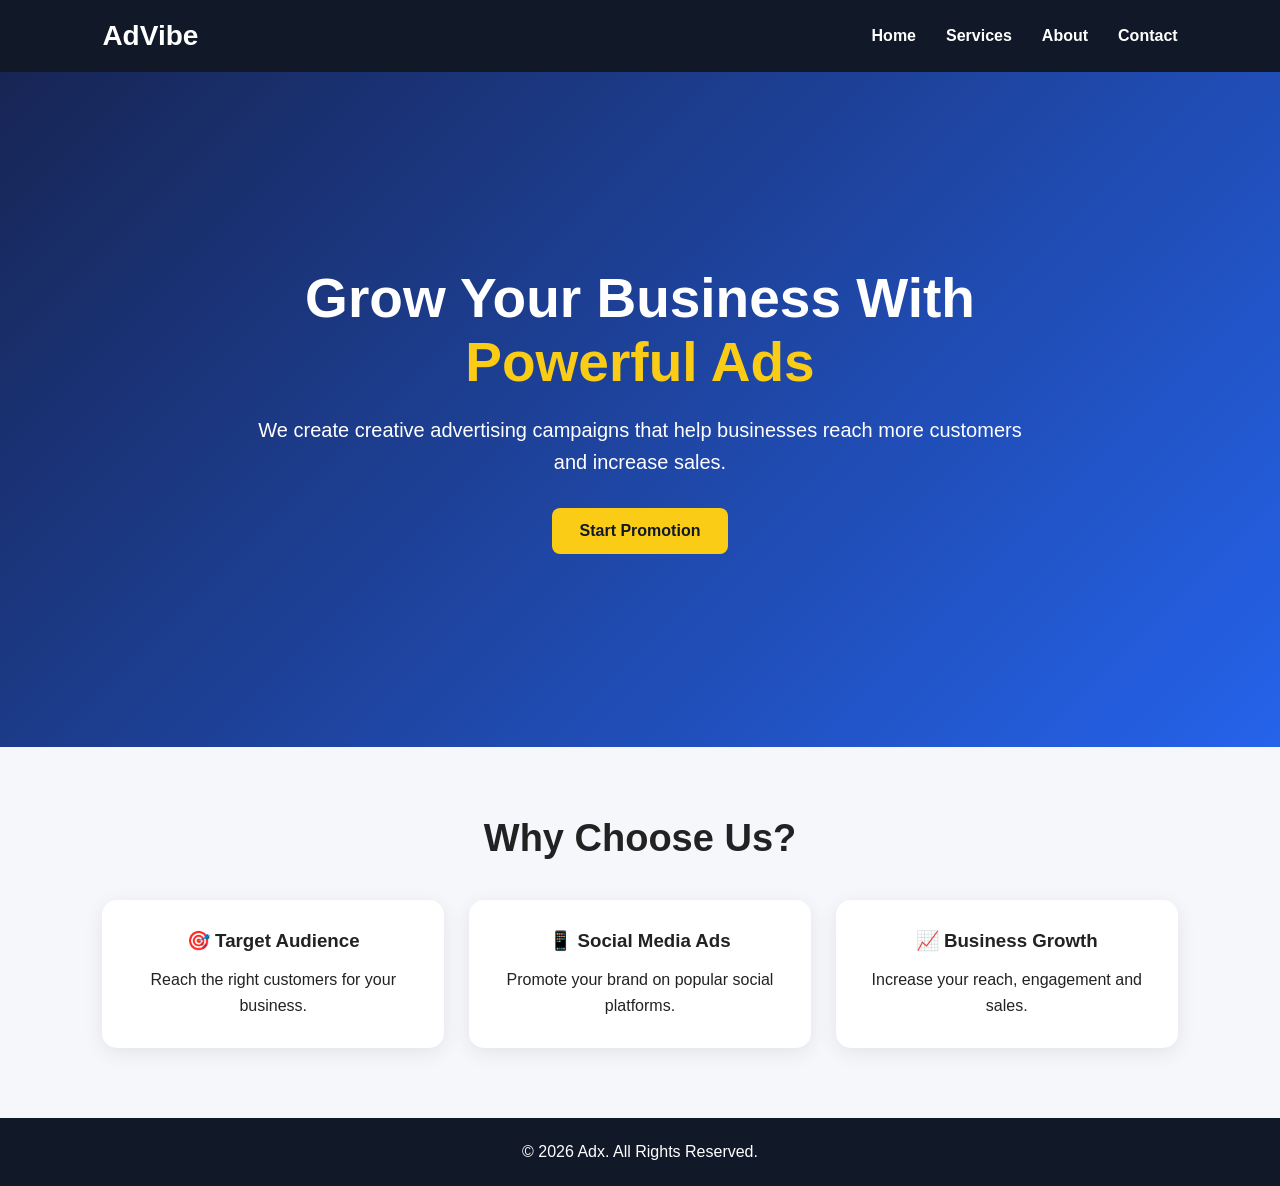
<file: index.html>
<!DOCTYPE html>
<html lang="en">
<head>
    <meta charset="UTF-8">
    <meta name="viewport" content="width=device-width, initial-scale=1.0">
    <title>Adx - Ads Promotion</title>
    <link rel="stylesheet" href="style.css">
</head>

<body>

<header>
    <nav>
        <h2 class="logo">AdVibe</h2>

        <ul>
            <li><a href="index.html">Home</a></li>
            <li><a href="services.html">Services</a></li>
            <li><a href="about.html">About</a></li>
            <li><a href="contact.html">Contact</a></li>
        </ul>
    </nav>
</header>

<section class="hero">

    <div class="hero-content">
        <h1>Grow Your Business With <span>Powerful Ads</span></h1>

        <p>
            We create creative advertising campaigns that help
            businesses reach more customers and increase sales.
        </p>

        <a href="contact.html" class="btn">Start Promotion</a>
    </div>

</section>

<section class="features">

    <h2>Why Choose Us?</h2>

    <div class="cards">

        <div class="card">
            <h3>🎯 Target Audience</h3>
            <p>Reach the right customers for your business.</p>
        </div>

        <div class="card">
            <h3>📱 Social Media Ads</h3>
            <p>Promote your brand on popular social platforms.</p>
        </div>

        <div class="card">
            <h3>📈 Business Growth</h3>
            <p>Increase your reach, engagement and sales.</p>
        </div>

    </div>

</section>

<footer>
    <p>© 2026 Adx. All Rights Reserved.</p>
</footer>

<script src="script.js"></script>

</body>
</html>
</file>
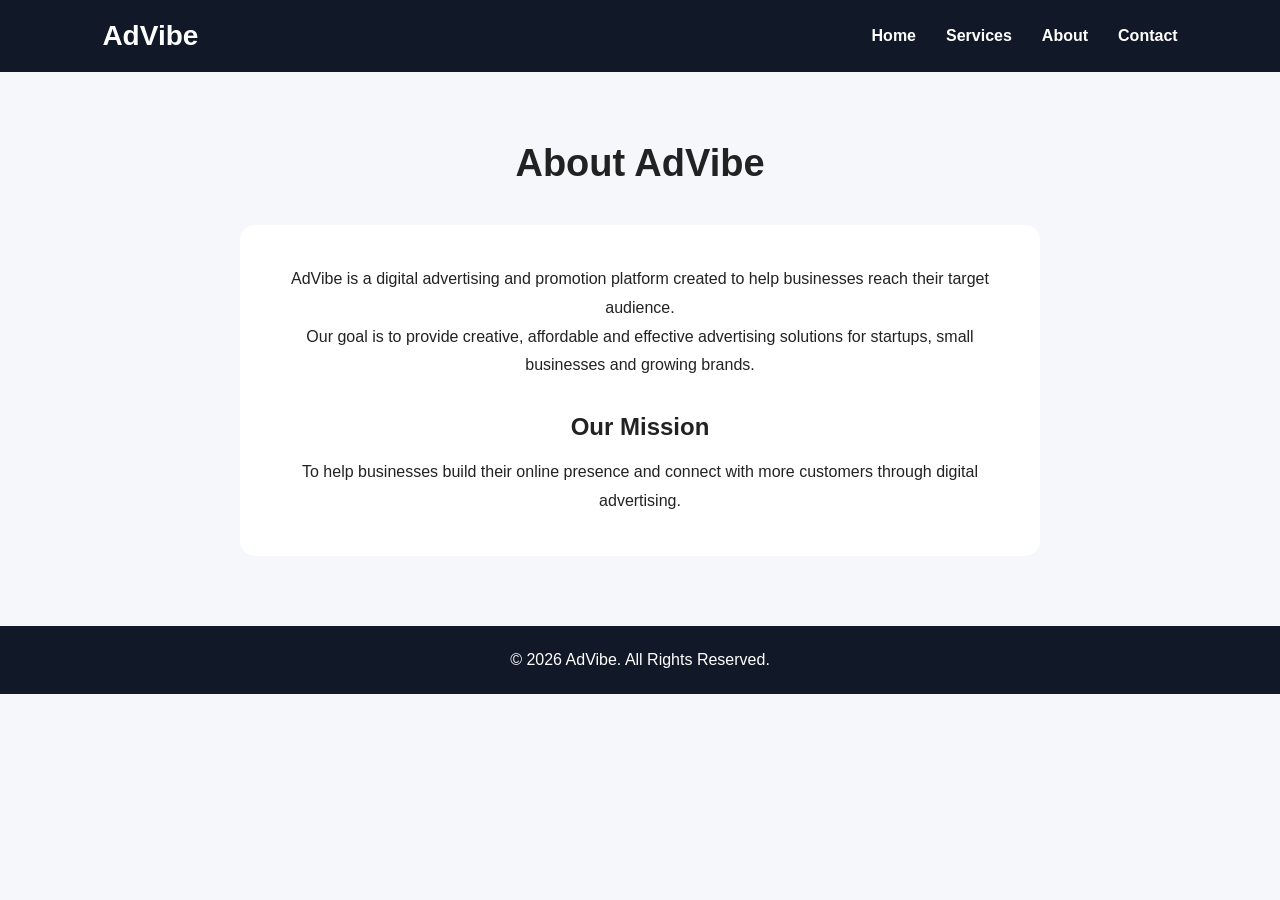
<file: about.html>
<!DOCTYPE html>
<html lang="en">

<head>
    <meta charset="UTF-8">
    <meta name="viewport" content="width=device-width, initial-scale=1.0">

    <title>About - AdVibe</title>

    <link rel="stylesheet" href="style.css">
</head>

<body>

<header>
    <nav>
        <h2 class="logo">AdVibe</h2>

        <ul>
            <li><a href="index.html">Home</a></li>
            <li><a href="services.html">Services</a></li>
            <li><a href="about.html">About</a></li>
            <li><a href="contact.html">Contact</a></li>
        </ul>
    </nav>
</header>

<section class="page">

    <h1>About AdVibe</h1>

    <div class="about-box">

        <p>
            AdVibe is a digital advertising and promotion platform
            created to help businesses reach their target audience.
        </p>

        <p>
            Our goal is to provide creative, affordable and effective
            advertising solutions for startups, small businesses and
            growing brands.
        </p>

        <h2>Our Mission</h2>

        <p>
            To help businesses build their online presence and
            connect with more customers through digital advertising.
        </p>

    </div>

</section>

<footer>
    <p>© 2026 AdVibe. All Rights Reserved.</p>
</footer>

</body>
</html>
</file>
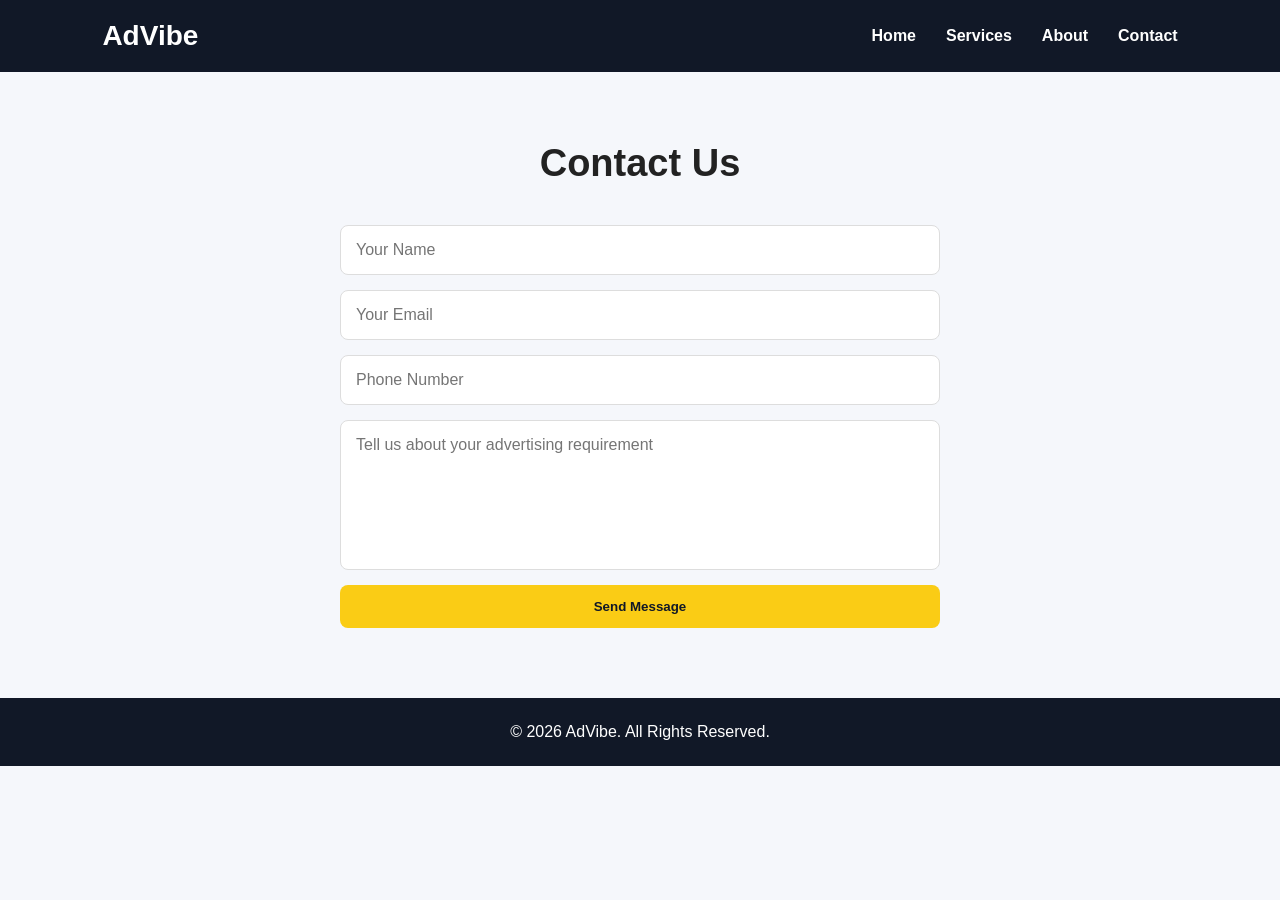
<file: contact.html>
<!DOCTYPE html>
<html lang="en">

<head>
    <meta charset="UTF-8">
    <meta name="viewport" content="width=device-width, initial-scale=1.0">

    <title>Contact - AdVibe</title>

    <link rel="stylesheet" href="style.css">
</head>

<body>

<header>
    <nav>
        <h2 class="logo">AdVibe</h2>

        <ul>
            <li><a href="index.html">Home</a></li>
            <li><a href="services.html">Services</a></li>
            <li><a href="about.html">About</a></li>
            <li><a href="contact.html">Contact</a></li>
        </ul>
    </nav>
</header>

<section class="page">

    <h1>Contact Us</h1>

    <form id="contactForm">

        <input type="text" placeholder="Your Name" required>

        <input type="email" placeholder="Your Email" required>

        <input type="tel" placeholder="Phone Number" required>

        <textarea placeholder="Tell us about your advertising requirement"
                  required></textarea>

        <button type="submit" class="btn">Send Message</button>

    </form>

</section>

<footer>
    <p>© 2026 AdVibe. All Rights Reserved.</p>
</footer>

<script src="script.js"></script>

</body>
</html>
</file>
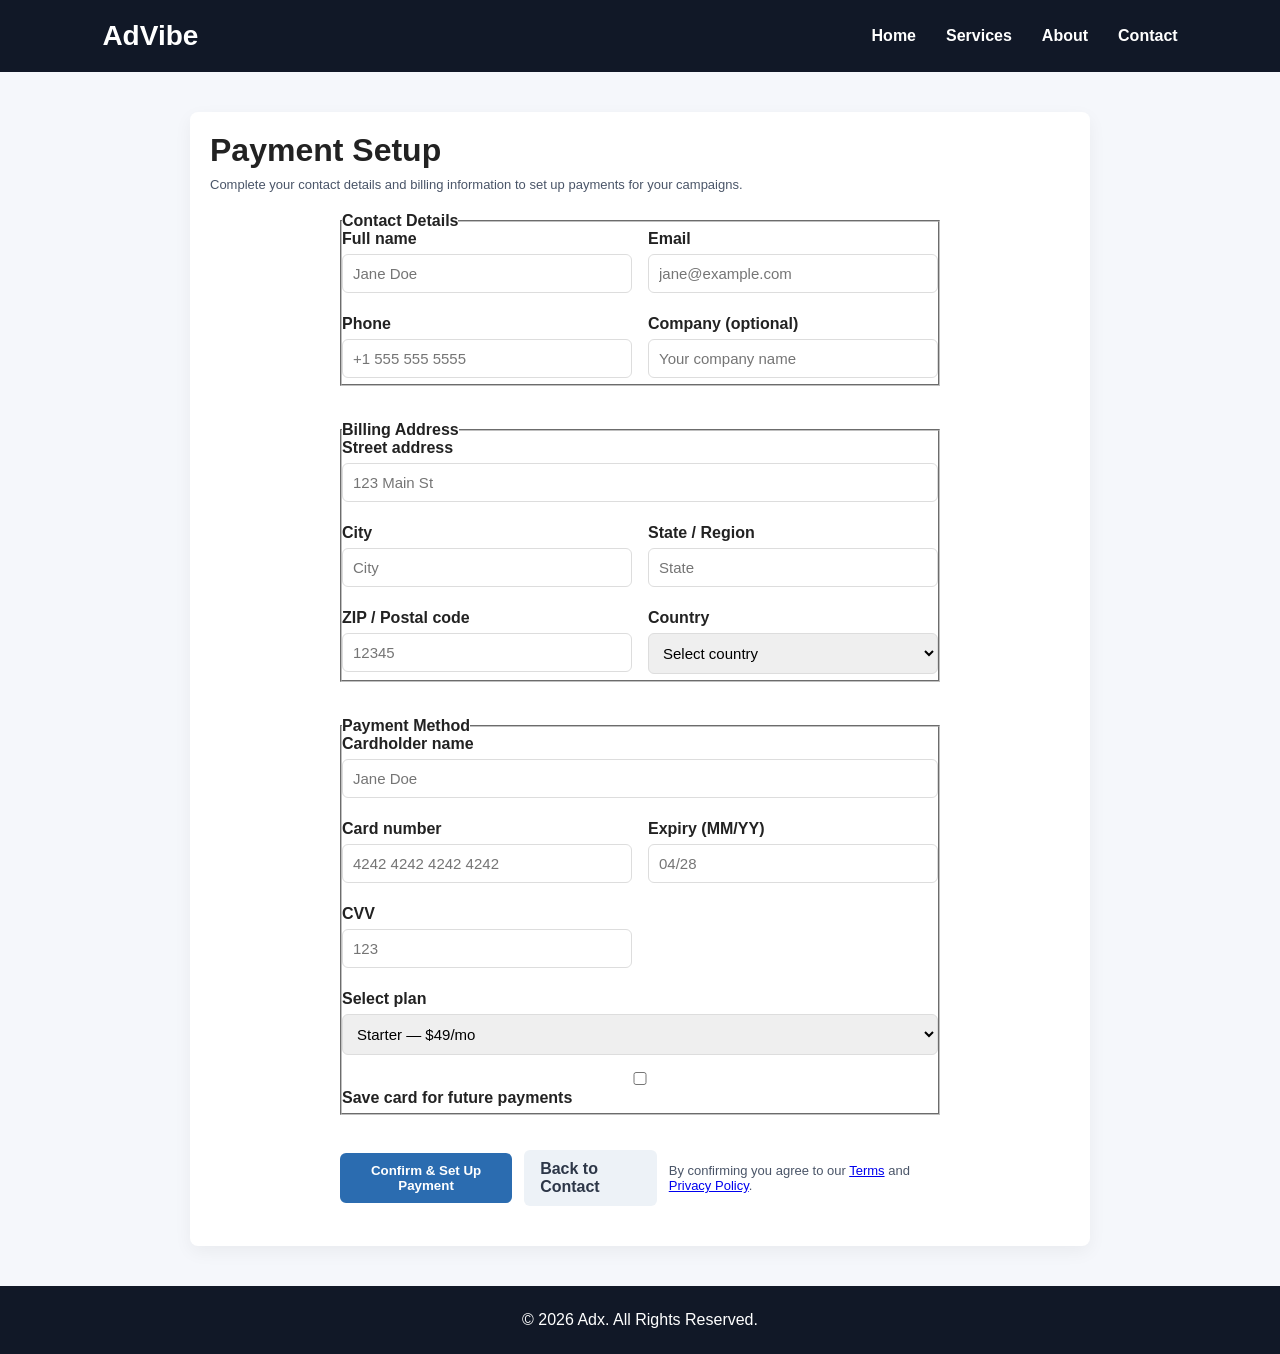
<file: payment-setup.html>
<!DOCTYPE html>
<html lang="en">
<head>
    <meta charset="UTF-8">
    <meta name="viewport" content="width=device-width, initial-scale=1.0">
    <title>Payment Setup - AdVibe</title>
    <link rel="stylesheet" href="style.css">
    <style>
        /* Minimal page-specific styles to keep the form usable even if style.css is different */
        .container {max-width:900px;margin:40px auto;padding:20px;background:#fff;border-radius:8px;box-shadow:0 6px 18px rgba(0,0,0,0.05);}
        h1{margin-bottom:8px}
        form .grid{display:grid;grid-template-columns:1fr 1fr;gap:16px}
        label{display:block;font-weight:600;margin-bottom:6px}
        input,select,textarea{width:100%;padding:10px;border:1px solid #ddd;border-radius:6px;font-size:15px}
        .full{grid-column:1 / -1}
        .section{margin-top:20px}
        .actions{display:flex;gap:12px;align-items:center;margin-top:20px}
        .btn{background:#2b6cb0;color:#fff;padding:10px 16px;border-radius:6px;text-decoration:none;border:none;cursor:pointer}
        .btn.secondary{background:#edf2f7;color:#2d3748}
        .note{font-size:13px;color:#4a5568}
        .error{color:#c53030;font-size:13px;margin-top:6px}
        @media (max-width:700px){.grid{grid-template-columns:1fr}}
    </style>
</head>
<body>
<header>
    <nav>
        <h2 class="logo">AdVibe</h2>

        <ul>
            <li><a href="index.html">Home</a></li>
            <li><a href="services.html">Services</a></li>
            <li><a href="about.html">About</a></li>
            <li><a href="contact.html">Contact</a></li>
        </ul>
    </nav>
</header>

<main class="container">
    <h1>Payment Setup</h1>
    <p class="note">Complete your contact details and billing information to set up payments for your campaigns.</p>

    <form id="paymentForm" novalidate>
        <fieldset class="section">
            <legend><strong>Contact Details</strong></legend>

            <div class="grid">
                <div>
                    <label for="fullName">Full name</label>
                    <input id="fullName" name="fullName" type="text" placeholder="Jane Doe" required>
                    <div class="error" id="err-fullName"></div>
                </div>

                <div>
                    <label for="email">Email</label>
                    <input id="email" name="email" type="email" placeholder="jane@example.com" required>
                    <div class="error" id="err-email"></div>
                </div>

                <div>
                    <label for="phone">Phone</label>
                    <input id="phone" name="phone" type="tel" placeholder="+1 555 555 5555">
                    <div class="error" id="err-phone"></div>
                </div>

                <div>
                    <label for="company">Company (optional)</label>
                    <input id="company" name="company" type="text" placeholder="Your company name">
                </div>
            </div>
        </fieldset>

        <fieldset class="section">
            <legend><strong>Billing Address</strong></legend>

            <div class="grid">
                <div class="full">
                    <label for="address">Street address</label>
                    <input id="address" name="address" type="text" placeholder="123 Main St" required>
                    <div class="error" id="err-address"></div>
                </div>

                <div>
                    <label for="city">City</label>
                    <input id="city" name="city" type="text" placeholder="City" required>
                    <div class="error" id="err-city"></div>
                </div>

                <div>
                    <label for="state">State / Region</label>
                    <input id="state" name="state" type="text" placeholder="State">
                </div>

                <div>
                    <label for="zip">ZIP / Postal code</label>
                    <input id="zip" name="zip" type="text" placeholder="12345" required>
                    <div class="error" id="err-zip"></div>
                </div>

                <div>
                    <label for="country">Country</label>
                    <select id="country" name="country" required>
                        <option value="">Select country</option>
                        <option value="US">United States</option>
                        <option value="CA">Canada</option>
                        <option value="GB">United Kingdom</option>
                        <option value="AU">Australia</option>
                        <option value="IN">India</option>
                        <!-- Add more as needed -->
                    </select>
                    <div class="error" id="err-country"></div>
                </div>
            </div>
        </fieldset>

        <fieldset class="section">
            <legend><strong>Payment Method</strong></legend>

            <div class="grid">
                <div class="full">
                    <label for="cardName">Cardholder name</label>
                    <input id="cardName" name="cardName" type="text" placeholder="Jane Doe" required>
                    <div class="error" id="err-cardName"></div>
                </div>

                <div>
                    <label for="cardNumber">Card number</label>
                    <input id="cardNumber" name="cardNumber" type="text" inputmode="numeric" placeholder="4242 4242 4242 4242" required maxlength="19">
                    <div class="error" id="err-cardNumber"></div>
                </div>

                <div>
                    <label for="expiry">Expiry (MM/YY)</label>
                    <input id="expiry" name="expiry" type="text" placeholder="04/28" required maxlength="5">
                    <div class="error" id="err-expiry"></div>
                </div>

                <div>
                    <label for="cvv">CVV</label>
                    <input id="cvv" name="cvv" type="password" inputmode="numeric" placeholder="123" required maxlength="4">
                    <div class="error" id="err-cvv"></div>
                </div>

                <div class="full">
                    <label for="plan">Select plan</label>
                    <select id="plan" name="plan">
                        <option value="starter">Starter — $49/mo</option>
                        <option value="growth">Growth — $149/mo</option>
                        <option value="pro">Pro — $399/mo</option>
                    </select>
                </div>

                <div class="full">
                    <label><input type="checkbox" id="saveCard" name="saveCard"> Save card for future payments</label>
                </div>
            </div>
        </fieldset>

        <div class="actions">
            <button type="submit" class="btn">Confirm & Set Up Payment</button>
            <a href="contact.html" class="btn secondary">Back to Contact</a>
            <p class="note">By confirming you agree to our <a href="#">Terms</a> and <a href="#">Privacy Policy</a>.</p>
        </div>

    </form>

    <div id="result" class="section" aria-live="polite"></div>
</main>

<footer>
    <p>© 2026 Adx. All Rights Reserved.</p>
</footer>

<script>
    // Minimal client-side validation + fake submit (do NOT use this for real card processing)
    const form = document.getElementById('paymentForm');
    const result = document.getElementById('result');

    function setError(id, message){
        document.getElementById('err-'+id).textContent = message || '';
    }

    function validate(){
        let ok = true;
        const requiredFields = ['fullName','email','address','city','zip','country','cardName','cardNumber','expiry','cvv'];
        requiredFields.forEach(id => {
            const el = document.getElementById(id);
            if(!el) return;
            if(!el.value.trim()){
                setError(id, 'This field is required');
                ok = false;
            } else {
                setError(id, '');
            }
        });

        const email = document.getElementById('email').value;
        if(email && !/^[^@\s]+@[^@\s]+\.[^@\s]+$/.test(email)){
            setError('email','Enter a valid email address');
            ok = false;
        }

        const cardNumber = document.getElementById('cardNumber').value.replace(/\s+/g,'');
        if(cardNumber && !/^\d{13,19}$/.test(cardNumber)){
            setError('cardNumber','Enter a valid card number');
            ok = false;
        }

        const expiry = document.getElementById('expiry').value;
        if(expiry && !/^(0[1-9]|1[0-2])\/\d{2}$/.test(expiry)){
            setError('expiry','Use MM/YY');
            ok = false;
        }

        const cvv = document.getElementById('cvv').value;
        if(cvv && !/^\d{3,4}$/.test(cvv)){
            setError('cvv','Enter a valid 3 or 4 digit CVV');
            ok = false;
        }

        return ok;
    }

    form.addEventListener('submit', (e) => {
        e.preventDefault();
        result.textContent = '';
        if(!validate()){
            result.innerHTML = '<p class="error">Please fix the errors above and try again.</p>';
            return;
        }

        // Fake submit: show summary (in a real app send to backend / payment gateway)
        const summary = {
            name: form.fullName.value,
            email: form.email.value,
            plan: form.plan.value,
            savedCard: form.saveCard.checked ? 'Yes' : 'No'
        };

        result.innerHTML = `<div class="container"><h3>Payment setup complete</h3>
            <p class="note">Thanks, ${summary.name}. A confirmation has been sent to <strong>${summary.email}</strong>.</p>
            <p>Selected plan: <strong>${summary.plan}</strong></p>
            <p>Save card: <strong>${summary.savedCard}</strong></p>
            <p class="note">(This demo page does not perform real payments. Integrate a secure gateway like Stripe or PayPal on the server to process cards.)</p>
        </div>`;

        // Optionally clear sensitive fields
        document.getElementById('cardNumber').value = '';
        document.getElementById('cvv').value = '';
    });
</script>

<script src="script.js"></script>
</body>
</html>
</file>
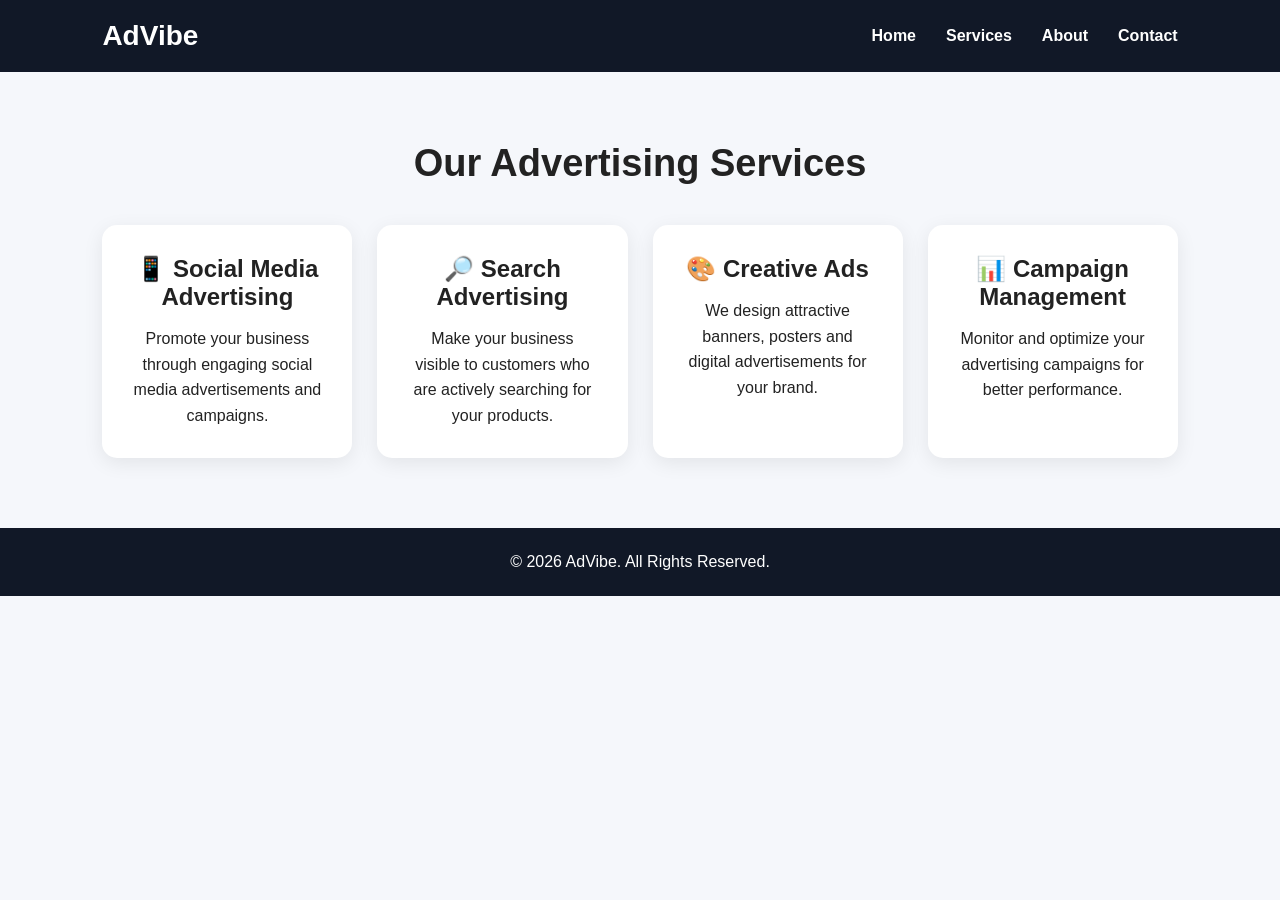
<file: services.html>
<!DOCTYPE html>
<html lang="en">
<head>
    <meta charset="UTF-8">
    <meta name="viewport" content="width=device-width, initial-scale=1.0">

    <title>Services - AdVibe</title>

    <link rel="stylesheet" href="style.css">
</head>

<body>

<header>
    <nav>
        <h2 class="logo">AdVibe</h2>

        <ul>
            <li><a href="index.html">Home</a></li>
            <li><a href="services.html">Services</a></li>
            <li><a href="about.html">About</a></li>
            <li><a href="contact.html">Contact</a></li>
        </ul>
    </nav>
</header>

<section class="page">

    <h1>Our Advertising Services</h1>

    <div class="cards">

        <div class="card">
            <h2>📱 Social Media Advertising</h2>
            <p>
                Promote your business through engaging social media
                advertisements and campaigns.
            </p>
        </div>

        <div class="card">
            <h2>🔎 Search Advertising</h2>
            <p>
                Make your business visible to customers who are
                actively searching for your products.
            </p>
        </div>

        <div class="card">
            <h2>🎨 Creative Ads</h2>
            <p>
                We design attractive banners, posters and digital
                advertisements for your brand.
            </p>
        </div>

        <div class="card">
            <h2>📊 Campaign Management</h2>
            <p>
                Monitor and optimize your advertising campaigns
                for better performance.
            </p>
        </div>

    </div>

</section>

<footer>
    <p>© 2026 AdVibe. All Rights Reserved.</p>
</footer>

</body>
</html>
</file>
<file: style.css>
* {
    margin: 0;
    padding: 0;
    box-sizing: border-box;
    font-family: Arial, sans-serif;
}

body {
    background: #f5f7fb;
    color: #222;
}

header {
    background: #111827;
    padding: 20px 8%;
}

nav {
    display: flex;
    justify-content: space-between;
    align-items: center;
}

.logo {
    color: #ffffff;
    font-size: 28px;
}

nav ul {
    display: flex;
    list-style: none;
    gap: 30px;
}

nav ul li a {
    color: white;
    text-decoration: none;
    font-weight: bold;
}

nav ul li a:hover {
    color: #38bdf8;
}

.hero {
    min-height: 75vh;
    display: flex;
    align-items: center;
    justify-content: center;
    text-align: center;
    padding: 40px 10%;
    background: linear-gradient(135deg, #172554, #2563eb);
}

.hero-content {
    max-width: 800px;
    color: white;
}

.hero h1 {
    font-size: 55px;
    margin-bottom: 20px;
}

.hero h1 span {
    color: #facc15;
}

.hero p {
    font-size: 20px;
    line-height: 1.6;
    margin-bottom: 30px;
}

.btn {
    display: inline-block;
    background: #facc15;
    color: #111827;
    padding: 14px 28px;
    border: none;
    border-radius: 8px;
    text-decoration: none;
    font-weight: bold;
    cursor: pointer;
}

.btn:hover {
    transform: scale(1.05);
}

.features,
.page {
    padding: 70px 8%;
    text-align: center;
}

.features h2,
.page h1 {
    font-size: 38px;
    margin-bottom: 40px;
}

.cards {
    display: grid;
    grid-template-columns: repeat(auto-fit, minmax(230px, 1fr));
    gap: 25px;
}

.card {
    background: white;
    padding: 30px;
    border-radius: 15px;
    box-shadow: 0 5px 20px rgba(0,0,0,0.08);
}

.card h2,
.card h3 {
    margin-bottom: 15px;
}

.card p {
    line-height: 1.6;
}

.about-box {
    max-width: 800px;
    margin: auto;
    background: white;
    padding: 40px;
    border-radius: 15px;
    line-height: 1.8;
}

.about-box h2 {
    margin: 25px 0 10px;
}

form {
    max-width: 600px;
    margin: auto;
    display: flex;
    flex-direction: column;
    gap: 15px;
}

input,
textarea {
    padding: 15px;
    border: 1px solid #ddd;
    border-radius: 8px;
    font-size: 16px;
}

textarea {
    height: 150px;
    resize: none;
}

footer {
    background: #111827;
    color: white;
    text-align: center;
    padding: 25px;
}

@media (max-width: 700px) {

    nav {
        flex-direction: column;
        gap: 20px;
    }

    nav ul {
        gap: 15px;
        flex-wrap: wrap;
        justify-content: center;
    }

    .hero h1 {
        font-size: 38px;
    }

    .hero p {
        font-size: 17px;
    }
}
</file>
